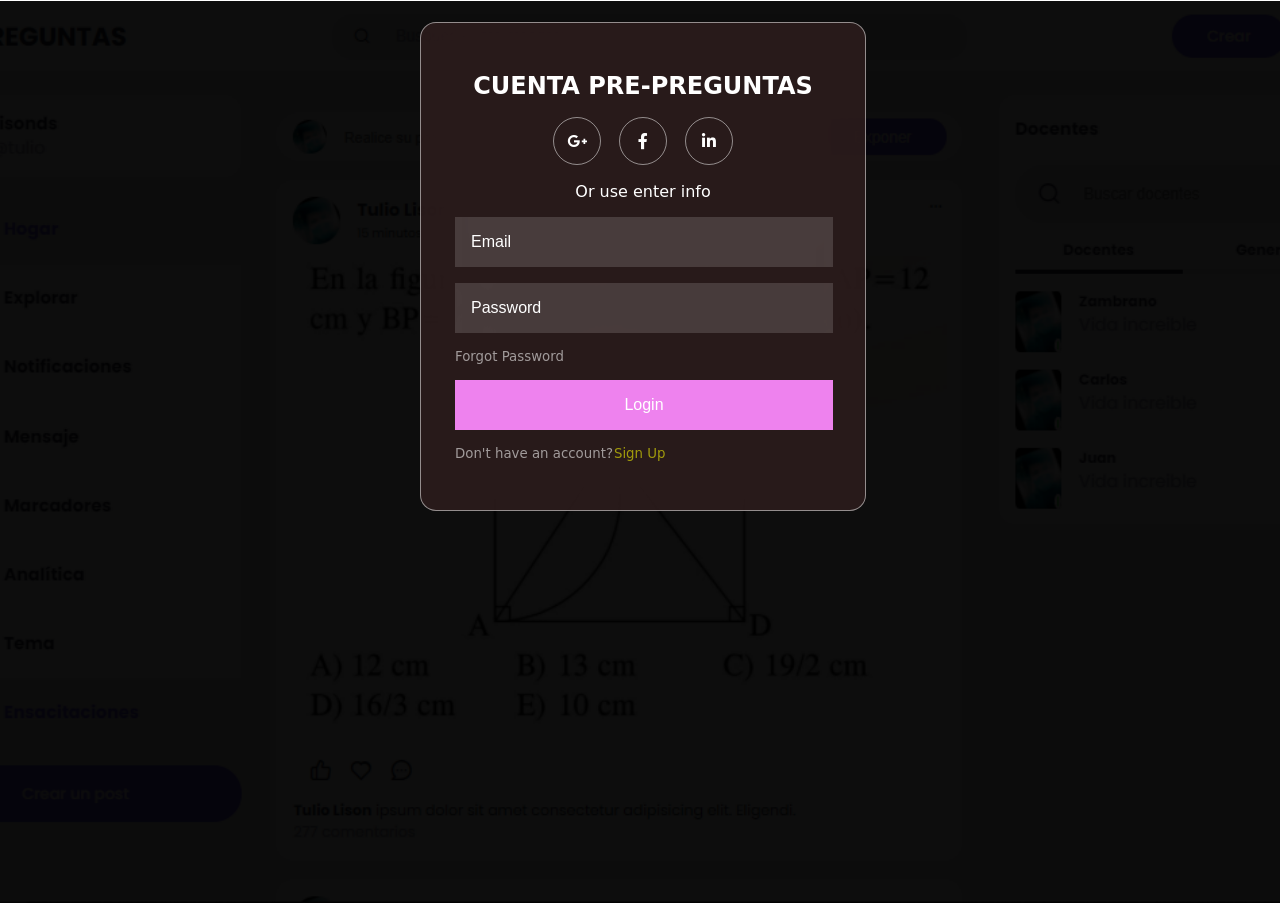
<file: login.html>
<!DOCTYPE html>
<html lang="en">
<head>
    <meta charset="UTF-8">
    <meta http-equiv="X-UA-Compatible" content="IE=edge">
    <meta name="viewport" content="width=device-width, initial-scale=1.0">
    <title>login PREPREGUNTAS</title>
    <link rel="stylesheet" href="https://cdnjs.cloudflare.com/ajax/libs/font-awesome/5.14.0/css/all.min.css" integrity="sha512-1PKOgIY59xJ8Co8+NE6FZ+LOAZKjy+KY8iq0G4B3CyeY6wYHN3yt9PW0XpSriVlkMXe40PTKnXrLnZ9+fkDaog==" crossorigin="anonymous" referrerpolicy="no-referrer" />
    <link rel="stylesheet" href="./css/login.css">
</head>
<body>
    <div class="container">
        <input type="checkbox"  id="toggle">
        <div class="signin">
            <h2>CUENTA PRE-PREGUNTAS</h2>
            <form>
                <div class="social">
                    <a href="#"><i class="fab fa-google-plus-g"></i></a>
                    <a href="#"><i class="fab fa-facebook-f"></i></a>
                    <a href="#"><i class="fab fa-linkedin-in"></i></a>
                </div>
                <p>Or use enter info</p>
                <input type="email" placeholder="Email">
                <input type="password" placeholder="Password">
                <small>Forgot Password</small>
                <input type="submit" value="Login">
                <small>Don't have an account?<label for="toggle">Sign Up</label></small> 
            </form>
        </div>

        <div class="signup">
            <h2>CREAR UNA CUENTA</h2>
            <form>
                <div class="social">
                    <a href="https//gmail.com"><i class="fab fa-google-plus-g"></i></a>
                    <a href="https//facebook.com"><i class="fab fa-facebook-f"></i></a>
                    <a href="https//linkedin.com"><i class="fab fa-linkedin-in"></i></a>
                </div>
                <p>Ingrese tus datos</p>
                <input type="text" placeholder="Nombre">
                <input type="email" placeholder="Email">
                <input type="password" placeholder="Password">
                <input type="password" placeholder="Confirma password">
                <small>Forgot Password</small>
                <input type="submit" value="Crear cuenta">
                <small>Don't have an account?<label href=#  for="toggle">Sign in</label></small> 
            </form>
        </div>
    </div>
</body>
</html>
</file>
<file: css/login.css>
*{
    margin: 1px;
    padding: 0;
    box-sizing: border-box;
   
}
body{
    background: url("../imagen/imageoscuro.png") no-repeat center center/cover;
    width: 100vw;
    height: 100vh;
    font-family:system-ui;
    font-size: 1rem;
    overflow: hidden;
}

.container{
    position: relative;
    top: inherit;
    left: 50%;
    transform: translate(-50%);
    width: 28rem;
}

.signin,
.signup{
    color: white;
    position:relative;
    top: 0;
    left: 0;
    background: rgba(48, 30,30,0.8);
    border: 1px solid rgba(255, 255,255,0.5);
    padding: 3rem 2rem;
    border-radius: 1rem;
    /*animacion*/
    backdrop-filter: blur(30px);
    animation: animateForm 3s ease forwards;
}

.container h2{
    font-size: 1.5rem;
    text-align: center;
    margin-bottom: 1rem;
}

.social{
    display: flex;
    justify-content: center;
    gap:1rem;
}

.social a{
    border: 1px solid rgba(255, 255,255,0.5);
    width: 3rem;
    height: 3rem;
    color: white;
    display: flex;
    align-items: center;
    align-content: center;
    justify-content: center;
    text-decoration: none;
    border-radius: 50%;
    transition: all 300ms ease;
}

social a:hover{
    background: white;
    color: black;

}
p{
    text-align: center;
    margin: 1rem 0;
}
.container form input{
    display: block;
    width: 100%;
    border: none;
    outline: none;
    padding: 1rem;
    background: rgba(255, 255,255,0.15);
    color: white;
    margin-top: 1rem;
    font-size: 1rem;
}
.container form input::placeholder{
    color: white;
}

.container form input[type="submit"]{
    background: violet;
    transition: all 300ms ease;
    cursor: pointer;
    transition: all 300ms ease;
}
.container form input[type="submit"]:hover{
    opacity: 0.8;
}
.container form small{
    display: block;
    margin-top: 1rem;
    opacity: 0.56;
}

.container form small label{
    color: yellow;
    cursor: pointer;
}


/*Crear cuenta*/
.signup {
    display: none;
}

#toggle:checked~.signin{
    display: none;
}

#toggle:checked~.signup{
    display: block;
}
@keyframes animateForm{
    from{
        opacity: 0;
    }
    to{
        opacity: 1;
    }
}

#toggle{
    appearance: none;
}
</file>
